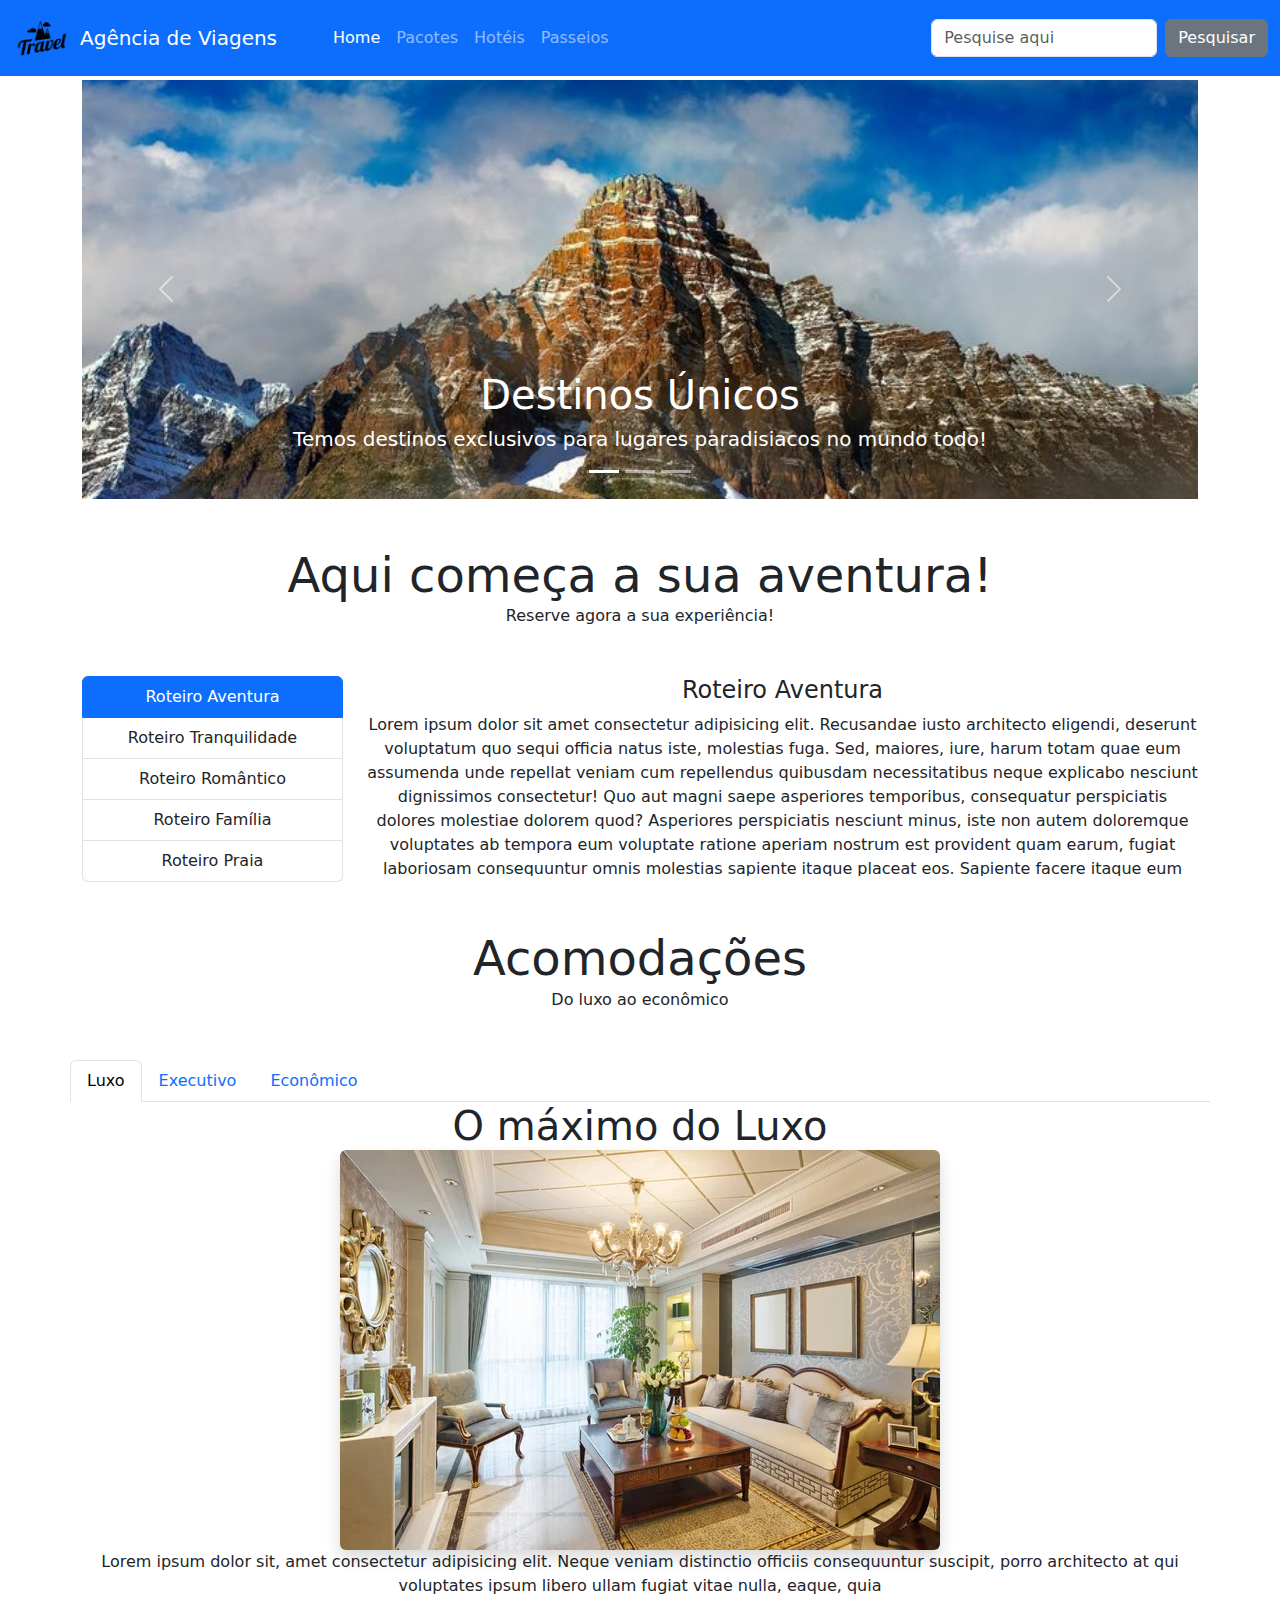
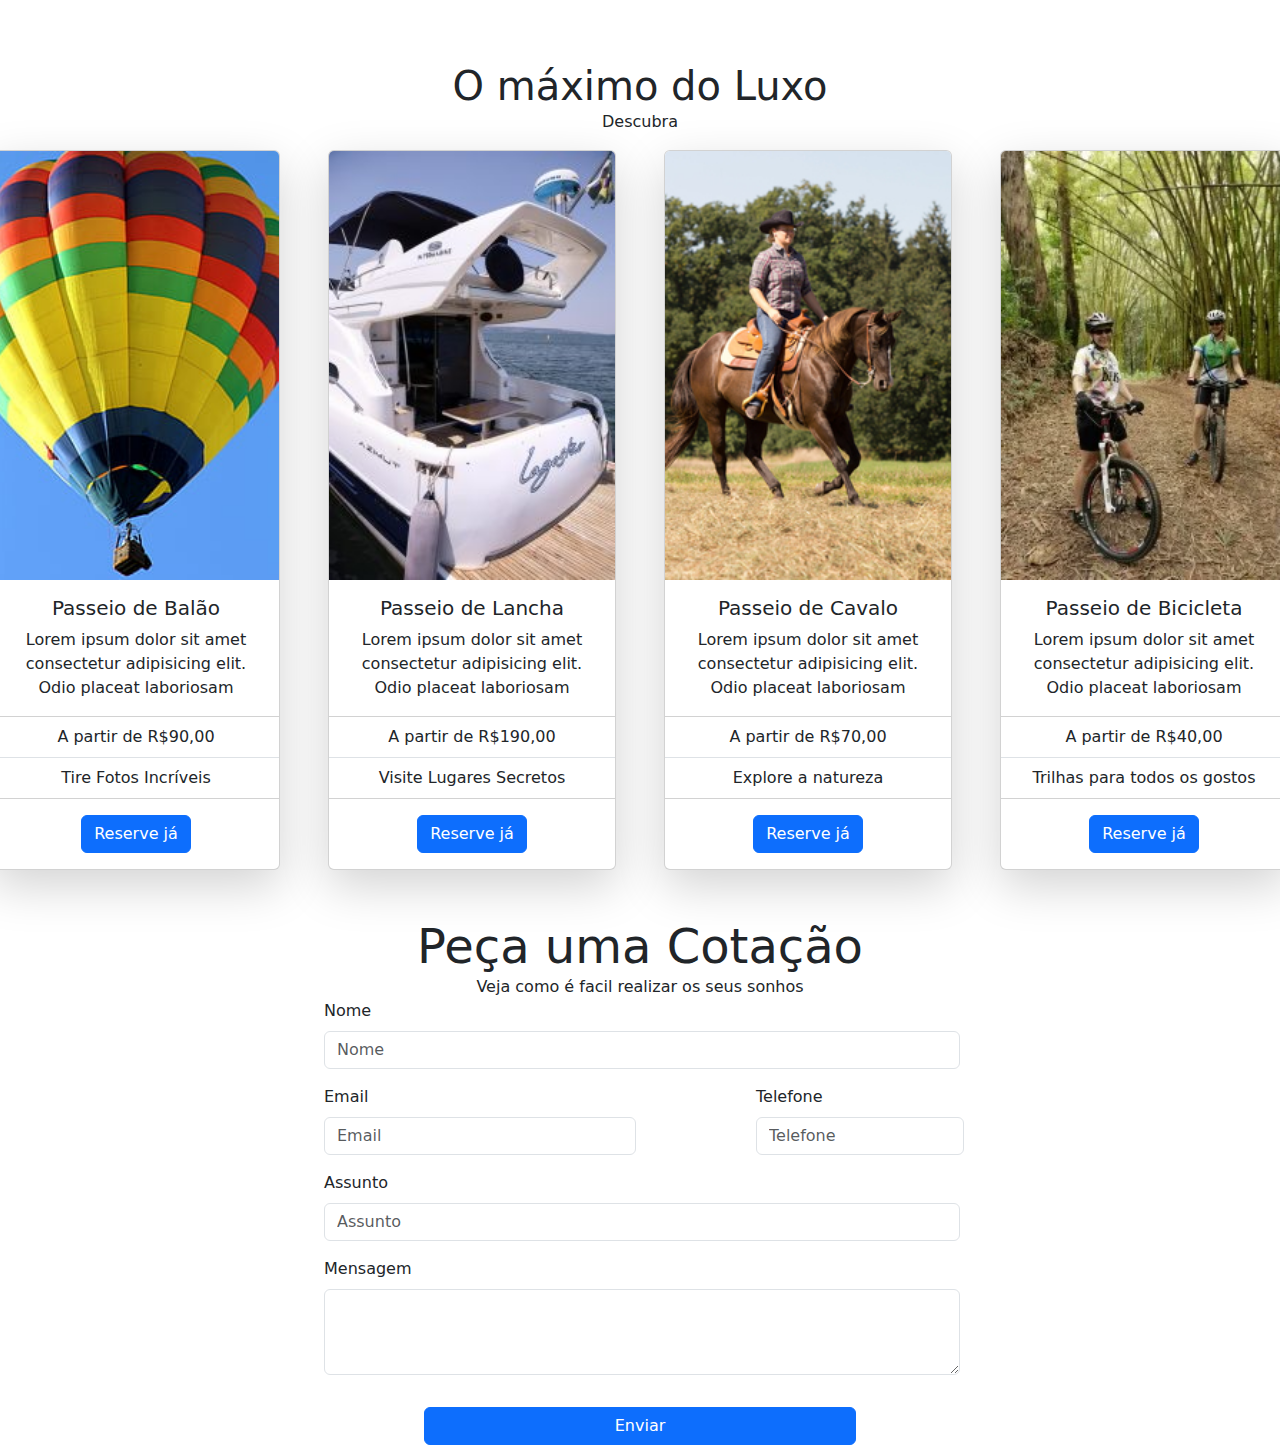
<file: index.html>
<!DOCTYPE html>
<html lang="en">
  <head>
    <meta charset="UTF-8" />
    <meta name="viewport" content="width=device-width, initial-scale=1.0" />
    <title>Travel Agency</title>

    <!--css only bootstrap-->
    <link
      href="https://cdn.jsdelivr.net/npm/bootstrap@5.3.3/dist/css/bootstrap.min.css"
      rel="stylesheet"
      integrity="sha384-QWTKZyjpPEjISv5WaRU9OFeRpok6YctnYmDr5pNlyT2bRjXh0JMhjY6hW+ALEwIH"
      crossorigin="anonymous"
    />
    <link rel="stylesheet" href="css/scrollspy-roteiro.css" />
  </head>
  <body>
    <!--sm- momento que vai colapsar-->
    <nav class="navbar navbar-expand-lg navbar-dark bg-primary">
      <div class="container-fluid">
        <img src="imagens/logo.png" width="60" alt="Logo" class="me-2" />
        <a class="navbar-brand me-5" href="#">Agência de Viagens</a>
        <button
          class="navbar-toggler"
          type="button"
          data-bs-toggle="collapse"
          data-bs-target="#navbarSupportedContent"
          aria-controls="navbarSupportedContent"
          aria-expanded="false"
          aria-label="Toggle navigation"
        >
          <span class="navbar-toggler-icon"></span>
        </button>
        <div class="collapse navbar-collapse" id="navbarSupportedContent">
          <ul class="navbar-nav me-auto mb-2 mb-lg-0">
            <li class="nav-item">
              <a class="nav-link active" aria-current="page" href="index.html"
                >Home</a
              >
            </li>
            <li class="nav-item">
              <a class="nav-link" aria-current="page" href="pacotes.html"
                >Pacotes</a
              >
            </li>
            <li class="nav-item">
              <a class="nav-link" aria-current="page" href="hoteis.html"
                >Hotéis</a
              >
            </li>
            <li class="nav-item">
              <a class="nav-link" aria-current="page" href="passeios.html"
                >Passeios</a
              >
            </li>
          </ul>
          <form class="d-flex" role="search">
            <input
              class="form-control me-2"
              type="search"
              placeholder="Pesquise aqui"
              aria-label="Search"
            />
            <button class="btn btn-secondary" type="submit">Pesquisar</button>
          </form>
        </div>
      </div>
    </nav>
    <!--aqui ele colocou um d-none d-md-block para o carossel sumir quando colapsar-->
    <div class="container mt-1 d-none d-lg-block">
      <div id="carouselExampleCaptions" class="carousel slide">
        <div class="carousel-indicators">
          <button
            type="button"
            data-bs-target="#carouselExampleCaptions"
            data-bs-slide-to="0"
            class="active"
            aria-current="true"
            aria-label="Slide 1"
          ></button>
          <button
            type="button"
            data-bs-target="#carouselExampleCaptions"
            data-bs-slide-to="1"
            aria-label="Slide 2"
          ></button>
          <button
            type="button"
            data-bs-target="#carouselExampleCaptions"
            data-bs-slide-to="2"
            aria-label="Slide 3"
          ></button>
        </div>
        <div class="carousel-inner">
          <div class="carousel-item active">
            <img src="imagens/img1.jpg" class="d-block w-100" alt="..." />
            <div class="carousel-caption d-none d-md-block">
              <h1>Destinos Únicos</h1>
              <h5>
                Temos destinos exclusivos para lugares paradisiacos no mundo
                todo!
              </h5>
            </div>
          </div>
          <div class="carousel-item">
            <img src="imagens/img2.jpg" class="d-block w-100" alt="..." />
            <div class="carousel-caption d-none d-md-block">
              <h1>Contato com a Natureza</h1>
              <h5>Desconecte do mundo e se conecte com a natureza</h5>
            </div>
          </div>
          <div class="carousel-item">
            <img src="imagens/img3.jpg" class="d-block w-100" alt="..." />
            <div class="carousel-caption d-none d-md-block">
              <h1>Que tal um mergulho com a natureza?</h1>
              <h5>Aproveite nossos pacotes ecológicos exclusivos</h5>
            </div>
          </div>
        </div>
        <button
          class="carousel-control-prev"
          type="button"
          data-bs-target="#carouselExampleCaptions"
          data-bs-slide="prev"
        >
          <span class="carousel-control-prev-icon" aria-hidden="true"></span>
          <span class="visually-hidden">Previous</span>
        </button>
        <button
          class="carousel-control-next"
          type="button"
          data-bs-target="#carouselExampleCaptions"
          data-bs-slide="next"
        >
          <span class="carousel-control-next-icon" aria-hidden="true"></span>
          <span class="visually-hidden">Next</span>
        </button>
      </div>
    </div>
    <!--classe para centralizar-->
    <div class="container text-center mt-5">
      <div class="row">
        <div class="col">
          <div class="display-5">Aqui começa a sua aventura!</div>
          Reserve agora a sua experiência!
        </div>
      </div>
      <div class="row text-center mt-5">
        <div class="col-lg-3">
          <div id="list-roteiro" class="list-group">
            <a
              class="list-group-item list-group-item-action"
              href="#list-roteiro-1"
              >Roteiro Aventura</a
            >
            <a
              class="list-group-item list-group-item-action"
              href="#list-roteiro-2"
              >Roteiro Tranquilidade</a
            >
            <a
              class="list-group-item list-group-item-action"
              href="#list-roteiro-3"
              >Roteiro Romântico</a
            >
            <a
              class="list-group-item list-group-item-action"
              href="#list-roteiro-4"
              >Roteiro Família</a
            >
            <a
              class="list-group-item list-group-item-action"
              href="#list-roteiro-5"
              >Roteiro Praia</a
            >
          </div>
        </div>
        <div class="col-lg-9">
          <div
            data-bs-spy="scroll"
            data-bs-target="#list-roteiro"
            data-bs-smooth-scroll="true"
            class="scrollspy-roteiro"
            tabindex="0"
          >
            <h4 id="list-roteiro-1">Roteiro Aventura</h4>
            <p>
              Lorem ipsum dolor sit amet consectetur adipisicing elit.
              Recusandae iusto architecto eligendi, deserunt voluptatum quo
              sequi officia natus iste, molestias fuga. Sed, maiores, iure,
              harum totam quae eum assumenda unde repellat veniam cum
              repellendus quibusdam necessitatibus neque explicabo nesciunt
              dignissimos consectetur! Quo aut magni saepe asperiores
              temporibus, consequatur perspiciatis dolores molestiae dolorem
              quod? Asperiores perspiciatis nesciunt minus, iste non autem
              doloremque voluptates ab tempora eum voluptate ratione aperiam
              nostrum est provident quam earum, fugiat laboriosam consequuntur
              omnis molestias sapiente itaque placeat eos. Sapiente facere
              itaque eum quod atque dolorum animi officia hic debitis eos nulla
              possimus blanditiis, sit voluptas eveniet iste! Nostrum explicabo
              laboriosam modi nisi distinctio ipsa eum ex non similique ad!
              Molestiae consequuntur sunt repellat perspiciatis provident cumque
              at dicta quam, saepe nemo illo nesciunt est dolorem velit debitis
              vitae soluta quos! Iste libero exercitationem deleniti ad iure
              amet eos nesciunt autem eum itaque illum, optio quibusdam cum
              porro quaerat dolorum inventore nulla tempore veniam neque dolore.
              Debitis exercitationem nobis tenetur cupiditate minus aliquam
              labore ipsam itaque iusto facere? Nisi ullam illo ipsam, vero
              accusantium quibusdam assumenda natus dolorum ipsum est odit nam
              corporis, officia soluta? Nemo placeat, ea quia perspiciatis
              obcaecati exercitationem eos sit minima doloremque eum.
            </p>
            <h4 id="list-roteiro-2">Roteiro Tranquilidade</h4>
            <p>
              Lorem ipsum dolor sit amet consectetur adipisicing elit. Atque
              cum, ut accusamus odio laborum natus est officiis? Quod deserunt
              laboriosam nesciunt sit alias quos, omnis animi ex non quia
              beatae!
            </p>
            <h4 id="list-roteiro-3">Roteiro Romântico</h4>
            <p>
              Lorem ipsum dolor sit, amet consectetur adipisicing elit. Minima
              dignissimos deleniti ducimus. Dolorum id alias nemo quisquam,
              aperiam, laborum beatae quaerat ex vero quis pariatur ipsam neque
              aut porro ut eveniet, nesciunt similique voluptatibus non libero
              accusantium maxime nihil expedita voluptate! Cum, dolore! Animi
              consequatur error consectetur placeat vitae maxime autem, odio
              minus sit dolor, quisquam, quae suscipit sint illum similique sunt
              nemo debitis ipsum? Pariatur fugit voluptatibus odit, harum culpa
              ipsa, numquam, atque veritatis facere omnis mollitia? Eius neque
              ullam, harum modi, corrupti quam aperiam ipsam sint nam deserunt
              illum quibusdam delectus, laboriosam autem. Accusantium dolorum
              placeat perferendis voluptatibus hic modi quibusdam sunt, eius
              enim quos velit eveniet perspiciatis nemo rem unde, itaque
              similique voluptatem. Dolorem ad eveniet facilis modi nulla,
              reiciendis vitae sapiente? Dignissimos fugit similique dolore
              sint, quos, excepturi nisi natus illum explicabo reprehenderit
              exercitationem soluta ut assumenda quidem eum aperiam eos placeat
              amet. Rerum incidunt dolores autem commodi totam et ad ullam
              eligendi, dignissimos, in beatae veniam placeat quod cupiditate
              dolorum ducimus voluptatem perspiciatis, officiis eius iusto
              praesentium maxime! Asperiores ut dolore praesentium quo soluta
              sunt blanditiis dolor vitae id, illum officia minima maiores,
              possimus quasi quos sit, iure mollitia delectus odio dolores at
              laborum obcaecati.
            </p>
            <h4 id="list-roteiro-4">Roteiro Família</h4>
            <p>
              Lorem ipsum dolor sit amet consectetur adipisicing elit. Iure
              magni, commodi praesentium laudantium, quod aut aliquam hic,
              quisquam pariatur tempora officia voluptate unde ut ducimus quo
              expedita laboriosam molestiae odit.
            </p>
            <h4 id="list-roteiro-5">Roteiro Praia</h4>
            <p>
              Lorem ipsum dolor sit amet consectetur adipisicing elit. Maxime
              delectus libero odio cupiditate deleniti, voluptate dolorem vitae
              in eum veniam laboriosam soluta neque consequuntur excepturi
              laborum? Vitae nulla ipsa culpa!
            </p>
          </div>
        </div>
      </div>
    </div>
    <div class="row mt-5 text-center">
      <div class="col">
        <div class="display-5">Acomodações</div>
        Do luxo ao econômico
      </div>
    </div>
    <div class="container">
      <div class="row text-center mt-5">
        <ul class="nav nav-tabs" id="myTab" role="tablist">
          <li class="nav-item" role="presentation">
            <button
              class="nav-link active"
              id="home-tab"
              data-bs-toggle="tab"
              data-bs-target="#home-tab-pane"
              type="button"
              role="tab"
              aria-controls="home-tab-pane"
              aria-selected="true"
            >
              Luxo
            </button>
          </li>
          <li class="nav-item" role="presentation">
            <button
              class="nav-link"
              id="profile-tab"
              data-bs-toggle="tab"
              data-bs-target="#profile-tab-pane"
              type="button"
              role="tab"
              aria-controls="profile-tab-pane"
              aria-selected="false"
            >
              Executivo
            </button>
          </li>
          <li class="nav-item" role="presentation">
            <button
              class="nav-link"
              id="contact-tab"
              data-bs-toggle="tab"
              data-bs-target="#contact-tab-pane"
              type="button"
              role="tab"
              aria-controls="contact-tab-pane"
              aria-selected="false"
            >
              Econômico
            </button>
          </li>
        </ul>
        <div class="tab-content" id="myTabContent">
          <div
            class="tab-pane fade show active"
            id="home-tab-pane"
            role="tabpanel"
            aria-labelledby="home-tab"
            tabindex="0"
          >
            <div class="display-6">O máximo do Luxo</div>
            <img
              src="imagens/room1.jpg"
              class="shadow rounded img-fluid"
              alt="luxo"
            />
            <p>
              Lorem ipsum dolor sit, amet consectetur adipisicing elit. Neque
              veniam distinctio officiis consequuntur suscipit, porro architecto
              at qui voluptates ipsum libero ullam fugiat vitae nulla, eaque,
              quia
            </p>
          </div>
          <div
            class="tab-pane fade"
            id="profile-tab-pane"
            role="tabpanel"
            aria-labelledby="profile-tab"
            tabindex="0"
          >
            <div class="display-6">Melhor custo benefício</div>

            <img
              src="imagens/room2.jpg"
              class="shadow rounded img-fluid"
              alt="luxo"
            />
            <p>
              Lorem ipsum dolor sit, amet consectetur adipisicing elit. Neque
              veniam distinctio officiis consequuntur suscipit, porro architecto
              at qui voluptates ipsum libero ullam fugiat vitae nulla, eaque,
              quia
            </p>
          </div>
          <div
            class="tab-pane fade"
            id="contact-tab-pane"
            role="tabpanel"
            aria-labelledby="contact-tab"
            tabindex="0"
          >
            <div class="display-6">Somente o essencial</div>

            <img
              src="imagens/room3.jpg"
              class="shadow rounded img-fluid"
              alt="luxo"
            />
            <p>
              Lorem ipsum dolor sit, amet consectetur adipisicing elit. Neque
              veniam distinctio officiis consequuntur suscipit, porro architecto
              at qui voluptates ipsum libero ullam fugiat vitae nulla, eaque,
              quia
            </p>
          </div>
          <div
            class="tab-pane fade"
            id="disabled-tab-pane"
            role="tabpanel"
            aria-labelledby="disabled-tab"
            tabindex="0"
          ></div>
        </div>
      </div>
    </div>
    <div class="container mt-5">
      <div class="row">
        <div class="col text-center">
          <div class="display-6">O máximo do Luxo</div>
          Descubra
        </div>
      </div>
    </div>

    <div class="row justify-content-center gap-5 mt-3">
      <div class="card text-center p-0 shadow-lg" style="width: 18rem">
        <img src="imagens/balao.jpg" class="card-img-top" alt="..." />
        <div class="card-body">
          <h5 class="card-title">Passeio de Balão</h5>
          <p class="card-text">
            Lorem ipsum dolor sit amet consectetur adipisicing elit. Odio
            placeat laboriosam
          </p>
        </div>
        <ul class="list-group list-group-flush">
          <li class="list-group-item">A partir de R$90,00</li>
          <li class="list-group-item">Tire Fotos Incríveis</li>
        </ul>
        <div class="card-body">
          <button type="button" class="btn btn-primary">Reserve já</button>
        </div>
      </div>

      <div class="card text-center p-0 shadow-lg" style="width: 18rem">
        <img src="imagens/lancha.jpg" class="card-img-top" alt="..." />
        <div class="card-body">
          <h5 class="card-title">Passeio de Lancha</h5>
          <p class="card-text">
            Lorem ipsum dolor sit amet consectetur adipisicing elit. Odio
            placeat laboriosam
          </p>
        </div>
        <ul class="list-group list-group-flush">
          <li class="list-group-item">A partir de R$190,00</li>
          <li class="list-group-item">Visite Lugares Secretos</li>
        </ul>
        <div class="card-body">
          <button type="button" class="btn btn-primary">Reserve já</button>
        </div>
      </div>

      <div class="card text-center p-0 shadow-lg" style="width: 18rem">
        <img src="imagens/cavalo.jpg" class="card-img-top" alt="..." />
        <div class="card-body">
          <h5 class="card-title">Passeio de Cavalo</h5>
          <p class="card-text">
            Lorem ipsum dolor sit amet consectetur adipisicing elit. Odio
            placeat laboriosam
          </p>
        </div>
        <ul class="list-group list-group-flush">
          <li class="list-group-item">A partir de R$70,00</li>
          <li class="list-group-item">Explore a natureza</li>
        </ul>
        <div class="card-body">
          <button type="button" class="btn btn-primary">Reserve já</button>
        </div>
      </div>

      <div class="card text-center p-0 shadow-lg" style="width: 18rem">
        <img src="imagens/bicicleta.jpg" class="card-img-top" alt="..." />
        <div class="card-body">
          <h5 class="card-title">Passeio de Bicicleta</h5>
          <p class="card-text">
            Lorem ipsum dolor sit amet consectetur adipisicing elit. Odio
            placeat laboriosam
          </p>
        </div>
        <ul class="list-group list-group-flush">
          <li class="list-group-item">A partir de R$40,00</li>
          <li class="list-group-item">Trilhas para todos os gostos</li>
        </ul>
        <div class="card-body">
          <button type="button" class="btn btn-primary">Reserve já</button>
        </div>
      </div>
    </div>

    <div class="row mt-5">
      <div class="col text-center">
        <div class="display-5">Peça uma Cotação</div>
        Veja como é facil realizar os seus sonhos
      </div>
    </div>
    <form class="row g-3 justify-content-center text-start">
      <div class="col-8 offset-2">
        <label for="inputNome" class="form-label">Nome</label>
        <input
          type="text"
          class="form-control w-75"
          id="inputNome"
          placeholder="Nome"
        />
      </div>
      <div class="col-8 col-lg-4 offset-2">
        <label for="inputEmail" class="form-label">Email</label>
        <input
          type="email"
          class="form-control w-75"
          id="inputEmail"
          placeholder="Email"
        />
      </div>
      <div class="col-4 col-lg-4 offset-lg-0">
        <label for="inputTelefone" class="form-label">Telefone</label>
        <input
          type="text"
          class="form-control w-50"
          id="inputTelefone"
          placeholder="Telefone"
        />
      </div>
      <div class="col-8 offset-2">
        <label for="inputAssunto" class="form-label">Assunto</label>
        <input
          type="text"
          class="form-control w-75"
          id="inputAssunto"
          placeholder="Assunto"
        />
      </div>
      <div class="col-8 offset-2 mb-3">
        <label for="textAreaMensagem" class="form-label">Mensagem</label>
        <textarea
          class="form-control w-75"
          id="textAreaMensagem"
          rows="3"
        ></textarea>
      </div>
      <button class="btn btn-primary col-4 mx-auto" type="button">
        Enviar
      </button>
    </form>

    <!--RODAPÉ-->

    <!-- O bootstrap tem uma classe de display e outras de grid. A de grid tem 12 colunas-->
    <!--JS DO BOOTSTRAP-->
    <script
      src="https://cdn.jsdelivr.net/npm/bootstrap@5.3.3/dist/js/bootstrap.bundle.min.js"
      integrity="sha384-YvpcrYf0tY3lHB60NNkmXc5s9fDVZLESaAA55NDzOxhy9GkcIdslK1eN7N6jIeHz"
      crossorigin="anonymous"
    ></script>
  </body>
</html>
</file>
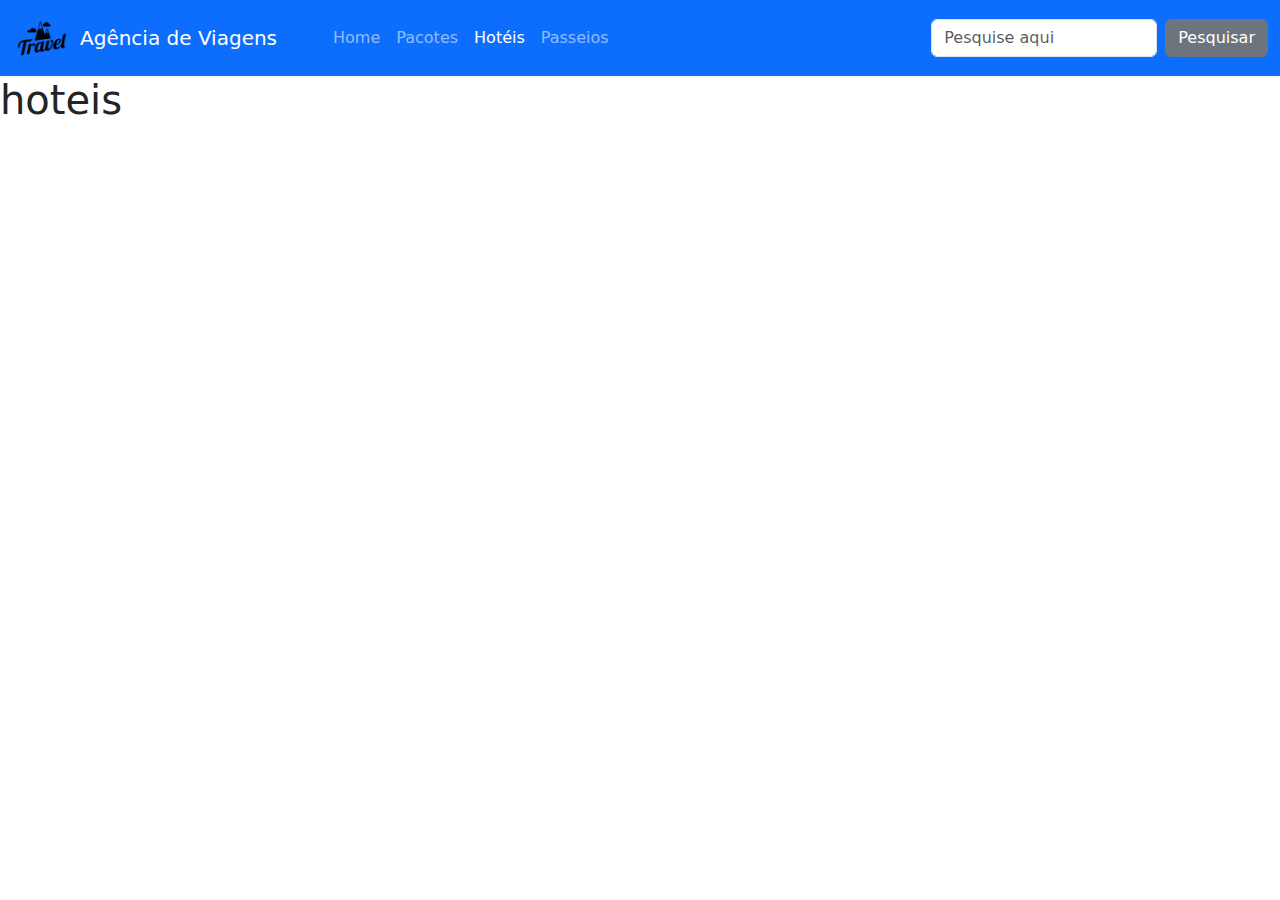
<file: hoteis.html>
<!DOCTYPE html>
<html lang="en">
  <head>
    <meta charset="UTF-8" />
    <meta name="viewport" content="width=device-width, initial-scale=1.0" />
    <title>Travel Agency</title>

    <!--css only bootstrap-->
    <link
      href="https://cdn.jsdelivr.net/npm/bootstrap@5.3.3/dist/css/bootstrap.min.css"
      rel="stylesheet"
      integrity="sha384-QWTKZyjpPEjISv5WaRU9OFeRpok6YctnYmDr5pNlyT2bRjXh0JMhjY6hW+ALEwIH"
      crossorigin="anonymous"
    />
  </head>
  <body>
    <nav class="navbar navbar-expand-sm navbar-dark bg-primary">
      <div class="container-fluid">
        <img src="imagens/logo.png" width="60" alt="Logo" class="me-2" />
        <a class="navbar-brand me-5" href="#">Agência de Viagens</a>
        <button
          class="navbar-toggler"
          type="button"
          data-bs-toggle="collapse"
          data-bs-target="#navbarSupportedContent"
          aria-controls="navbarSupportedContent"
          aria-expanded="false"
          aria-label="Toggle navigation"
        >
          <span class="navbar-toggler-icon"></span>
        </button>
        <div class="collapse navbar-collapse" id="navbarSupportedContent">
          <ul class="navbar-nav me-auto mb-2 mb-lg-0">
            <li class="nav-item">
              <a class="nav-link" aria-current="page" href="index.html">Home</a>
            </li>
            <li class="nav-item">
              <a class="nav-link" aria-current="page" href="pacotes.html"
                >Pacotes</a
              >
            </li>
            <li class="nav-item">
              <a class="nav-link active" aria-current="page" href="hoteis.html"
                >Hotéis</a
              >
            </li>
            <li class="nav-item">
              <a class="nav-link" aria-current="page" href="passeios.html"
                >Passeios</a
              >
            </li>
          </ul>
          <form class="d-flex" role="search">
            <input
              class="form-control me-2"
              type="search"
              placeholder="Pesquise aqui"
              aria-label="Search"
            />
            <button class="btn btn-secondary" type="submit">Pesquisar</button>
          </form>
        </div>
      </div>
    </nav>
    <h1>hoteis</h1>

    <!--JS DO BOOTSTRAP-->
    <script
      src="https://cdn.jsdelivr.net/npm/bootstrap@5.3.3/dist/js/bootstrap.bundle.min.js"
      integrity="sha384-YvpcrYf0tY3lHB60NNkmXc5s9fDVZLESaAA55NDzOxhy9GkcIdslK1eN7N6jIeHz"
      crossorigin="anonymous"
    ></script>
  </body>
</html>
</file>
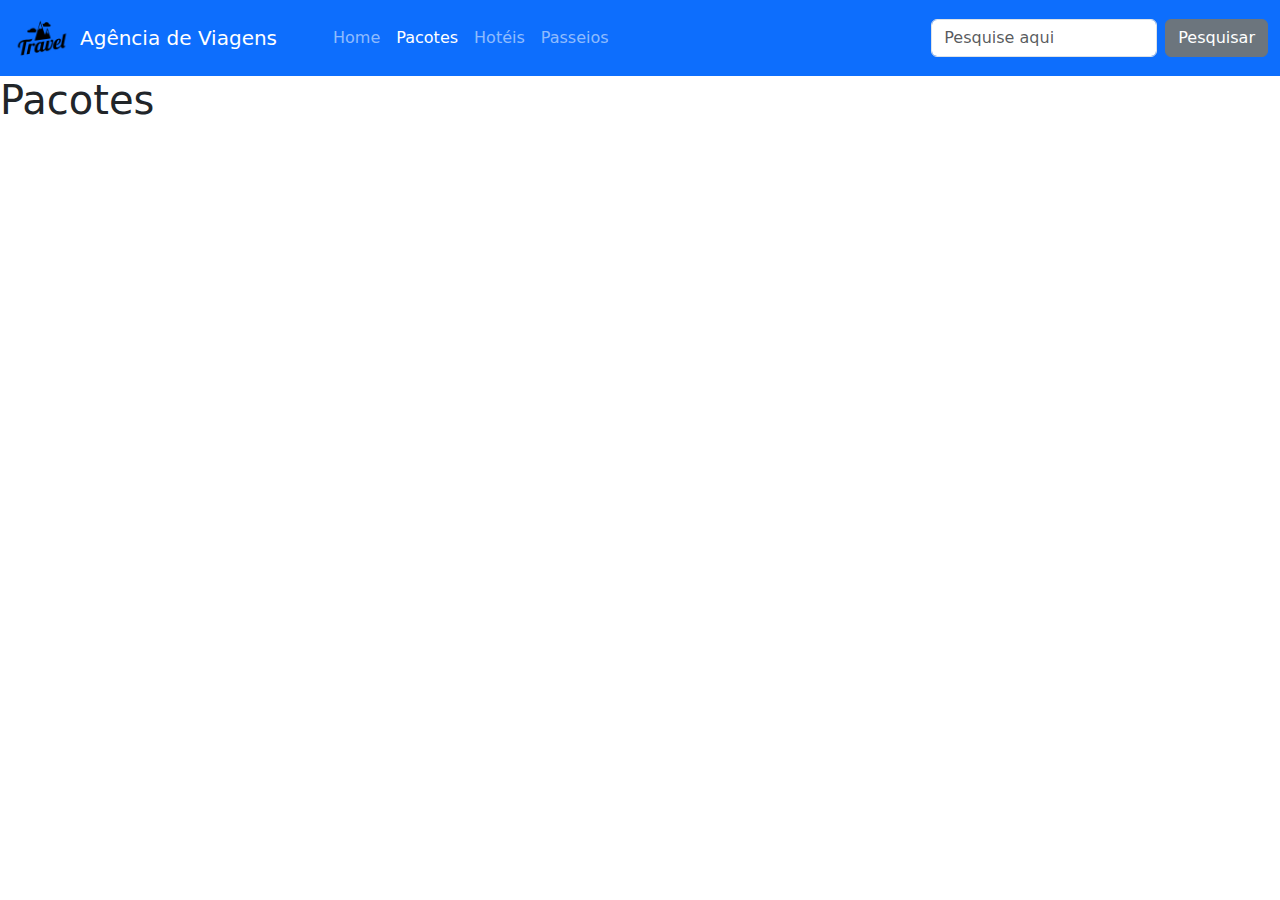
<file: pacotes.html>
<!DOCTYPE html>
<html lang="en">
  <head>
    <meta charset="UTF-8" />
    <meta name="viewport" content="width=device-width, initial-scale=1.0" />
    <title>Travel Agency</title>

    <!--css only bootstrap-->
    <link
      href="https://cdn.jsdelivr.net/npm/bootstrap@5.3.3/dist/css/bootstrap.min.css"
      rel="stylesheet"
      integrity="sha384-QWTKZyjpPEjISv5WaRU9OFeRpok6YctnYmDr5pNlyT2bRjXh0JMhjY6hW+ALEwIH"
      crossorigin="anonymous"
    />
  </head>
  <body>
    <nav class="navbar navbar-expand-sm navbar-dark bg-primary">
      <div class="container-fluid">
        <img src="imagens/logo.png" width="60" alt="Logo" class="me-2" />
        <a class="navbar-brand me-5" href="#">Agência de Viagens</a>
        <button
          class="navbar-toggler"
          type="button"
          data-bs-toggle="collapse"
          data-bs-target="#navbarSupportedContent"
          aria-controls="navbarSupportedContent"
          aria-expanded="false"
          aria-label="Toggle navigation"
        >
          <span class="navbar-toggler-icon"></span>
        </button>
        <div class="collapse navbar-collapse" id="navbarSupportedContent">
          <ul class="navbar-nav me-auto mb-2 mb-lg-0">
            <li class="nav-item">
              <a class="nav-link" aria-current="page" href="index.html">Home</a>
            </li>
            <li class="nav-item">
              <a class="nav-link active" aria-current="page" href="pacotes.html"
                >Pacotes</a
              >
            </li>
            <li class="nav-item">
              <a class="nav-link" aria-current="page" href="hoteis.html"
                >Hotéis</a
              >
            </li>
            <li class="nav-item">
              <a class="nav-link" aria-current="page" href="passeios.html"
                >Passeios</a
              >
            </li>
          </ul>
          <form class="d-flex" role="search">
            <input
              class="form-control me-2"
              type="search"
              placeholder="Pesquise aqui"
              aria-label="Search"
            />
            <button class="btn btn-secondary" type="submit">Pesquisar</button>
          </form>
        </div>
      </div>
    </nav>
    <h1>Pacotes</h1>

    <!--JS DO BOOTSTRAP-->
    <script
      src="https://cdn.jsdelivr.net/npm/bootstrap@5.3.3/dist/js/bootstrap.bundle.min.js"
      integrity="sha384-YvpcrYf0tY3lHB60NNkmXc5s9fDVZLESaAA55NDzOxhy9GkcIdslK1eN7N6jIeHz"
      crossorigin="anonymous"
    ></script>
  </body>
</html>
</file>
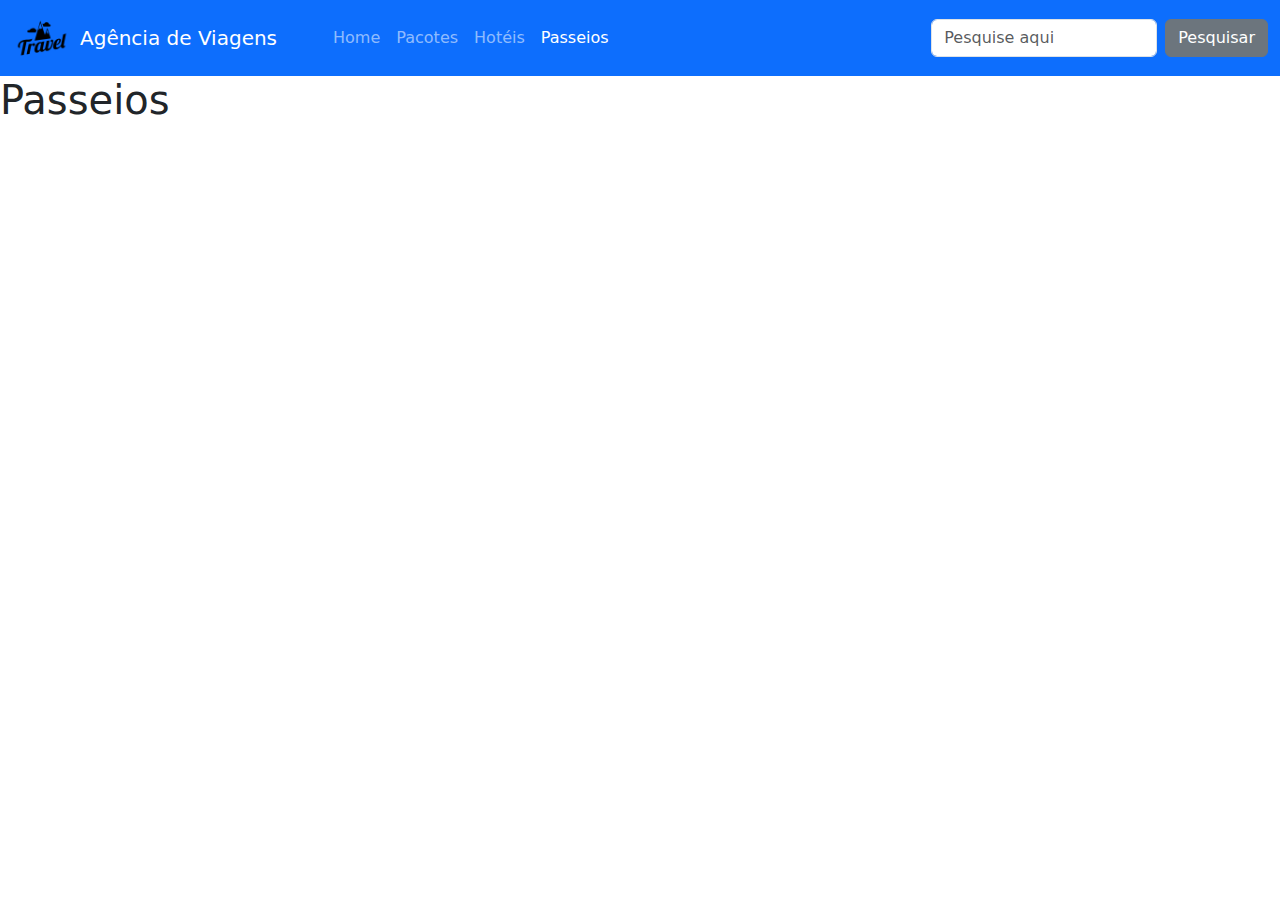
<file: passeios.html>
<!DOCTYPE html>
<html lang="en">
  <head>
    <meta charset="UTF-8" />
    <meta name="viewport" content="width=device-width, initial-scale=1.0" />
    <title>Travel Agency</title>

    <!--css only bootstrap-->
    <link
      href="https://cdn.jsdelivr.net/npm/bootstrap@5.3.3/dist/css/bootstrap.min.css"
      rel="stylesheet"
      integrity="sha384-QWTKZyjpPEjISv5WaRU9OFeRpok6YctnYmDr5pNlyT2bRjXh0JMhjY6hW+ALEwIH"
      crossorigin="anonymous"
    />
  </head>
  <body>
    <nav class="navbar navbar-expand-sm navbar-dark bg-primary">
      <div class="container-fluid">
        <img src="imagens/logo.png" width="60" alt="Logo" class="me-2" />
        <a class="navbar-brand me-5" href="#">Agência de Viagens</a>
        <button
          class="navbar-toggler"
          type="button"
          data-bs-toggle="collapse"
          data-bs-target="#navbarSupportedContent"
          aria-controls="navbarSupportedContent"
          aria-expanded="false"
          aria-label="Toggle navigation"
        >
          <span class="navbar-toggler-icon"></span>
        </button>
        <div class="collapse navbar-collapse" id="navbarSupportedContent">
          <ul class="navbar-nav me-auto mb-2 mb-lg-0">
            <li class="nav-item">
              <a class="nav-link" aria-current="page" href="index.html">Home</a>
            </li>
            <li class="nav-item">
              <a class="nav-link" aria-current="page" href="pacotes.html"
                >Pacotes</a
              >
            </li>
            <li class="nav-item">
              <a class="nav-link" aria-current="page" href="hoteis.html"
                >Hotéis</a
              >
            </li>
            <li class="nav-item">
              <a
                class="nav-link active"
                aria-current="page"
                href="passeios.html"
                >Passeios</a
              >
            </li>
          </ul>
          <form class="d-flex" role="search">
            <input
              class="form-control me-2"
              type="search"
              placeholder="Pesquise aqui"
              aria-label="Search"
            />
            <button class="btn btn-secondary" type="submit">Pesquisar</button>
          </form>
        </div>
      </div>
    </nav>
    <h1>Passeios</h1>

    <!--JS DO BOOTSTRAP-->
    <script
      src="https://cdn.jsdelivr.net/npm/bootstrap@5.3.3/dist/js/bootstrap.bundle.min.js"
      integrity="sha384-YvpcrYf0tY3lHB60NNkmXc5s9fDVZLESaAA55NDzOxhy9GkcIdslK1eN7N6jIeHz"
      crossorigin="anonymous"
    ></script>
  </body>
</html>
</file>
<file: css/scrollspy-roteiro.css>
.scrollspy-roteiro{ 
    height: 200px;
    overflow-y: scroll;
}
</file>
